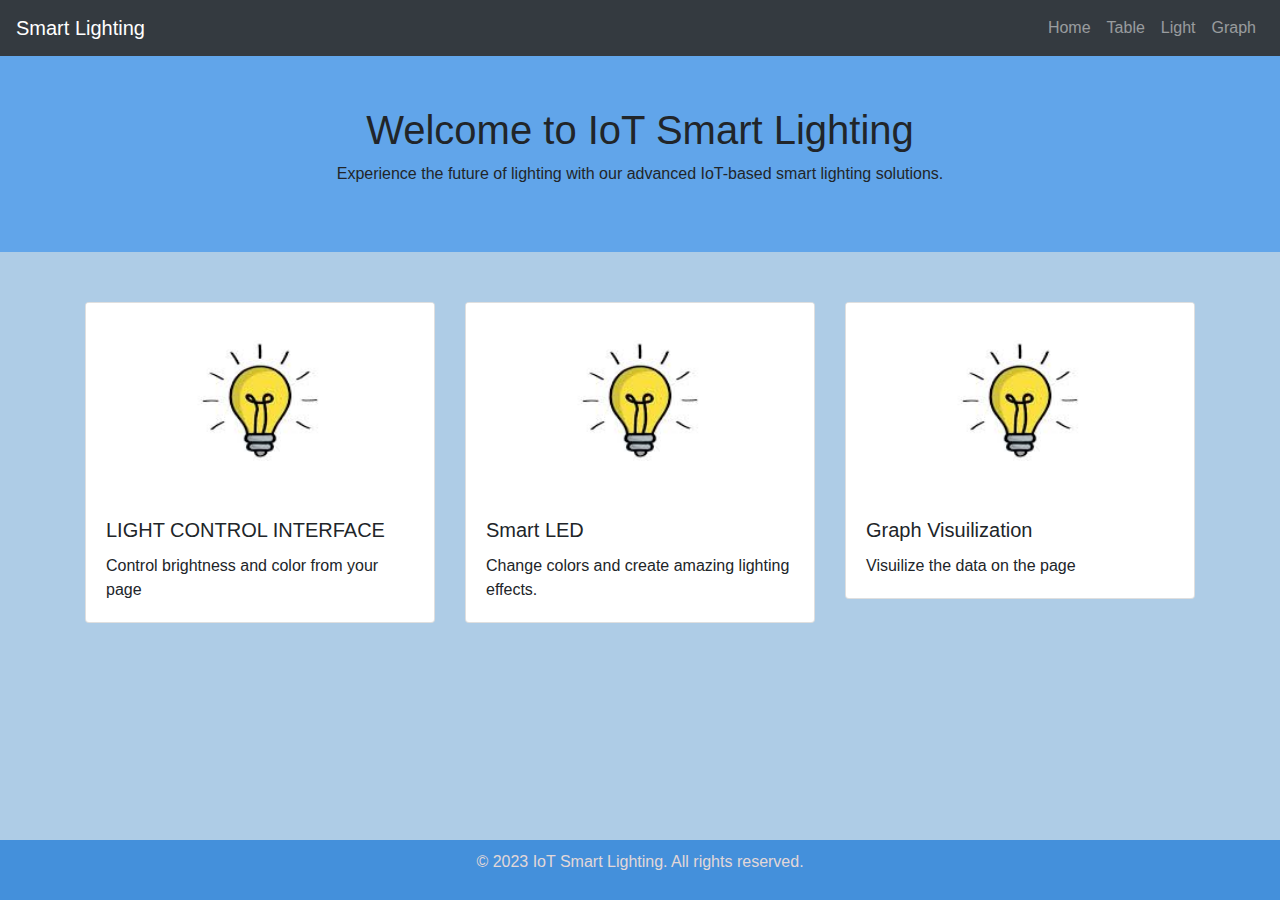
<file: index.html>
<!DOCTYPE html>
<html lang="en">

<head>
    <meta charset="UTF-8">
    <meta name="viewport" content="width=device-width, initial-scale=1.0">
    <link rel="stylesheet" href="https://stackpath.bootstrapcdn.com/bootstrap/4.3.1/css/bootstrap.min.css">
    <link rel="stylesheet" href="styles.css">
    <title>IoT Smart Lighting</title>
</head>

<body>

    <!-- Navbar -->
    <nav class="navbar navbar-expand-lg navbar-dark bg-dark">
        <a class="navbar-brand" href="#">Smart Lighting</a>
        <button class="navbar-toggler" type="button" data-toggle="collapse" data-target="#navbarNav"
            aria-controls="navbarNav" aria-expanded="false" aria-label="Toggle navigation">
            <span class="navbar-toggler-icon"></span>
        </button>
        <div class="collapse navbar-collapse" id="navbarNav">
            <ul class="navbar-nav ml-auto">
                <li class="nav-item">
                    <a class="nav-link" href="index.html">Home</a>
                </li>
                <li class="nav-item">
                    <a class="nav-link" href="table.html">Table</a>
                </li>
                <li class="nav-item">
                    <a class="nav-link" href="light.html">Light</a>
                </li>
                <li class="nav-item">
                    <a class="nav-link" href="graph.html">Graph</a>
                </li>
            </ul>
        </div>
    </nav>

    <!-- Hero Section -->
    <section class="hero">
        <div class="container text-center">
            <h1>Welcome to IoT Smart Lighting</h1>
            <p>Experience the future of lighting with our advanced IoT-based smart lighting solutions.</p>
        </div>
    </section>

    <!-- Product Cards Section -->
    <section class="products">
        <div class="container">
            <div class="row">
                <div class="col-lg-4 col-md-6">
                    <div class="card">
                        <img src="light1.jpeg" class="card-img-top" alt="Light 1">
                        <div class="card-body">
                            <h5 class="card-title">LIGHT CONTROL INTERFACE</h5>
                            <p class="card-text">Control brightness and color from your page</p>
                        </div>
                    </div>
                </div>
                <div class="col-lg-4 col-md-6">
                    <div class="card">
                        <img src="light1.jpeg" class="card-img-top" alt="Light 2">
                        <div class="card-body">
                            <h5 class="card-title">Smart LED </h5>
                            <p class="card-text">Change colors and create amazing lighting effects.</p>
                        </div>
                    </div>
                </div>
                <div class="col-lg-4 col-md-6">
                    <div class="card">
                        <img src="light1.jpeg" class="card-img-top" alt="Light 3">
                        <div class="card-body">
                            <h5 class="card-title">Graph Visuilization</h5>
                            <p class="card-text">Visuilize the data on the page</p>
                        </div>
                    </div>
                </div>
            </div>
        </div>
    </section>
    

    <!-- Footer -->
    <footer class="footer">
        <div class="container text-center">
            <p>&copy; 2023 IoT Smart Lighting. All rights reserved.</p>
        </div>
    </footer>

    <!-- Bootstrap JS and dependencies -->
    <script src="https://code.jquery.com/jquery-3.3.1.slim.min.js"></script>
    <script src="https://cdnjs.cloudflare.com/ajax/libs/popper.js/1.14.7/umd/popper.min.js"></script>
    <script src="https://stackpath.bootstrapcdn.com/bootstrap/4.3.1/js/bootstrap.min.js"></script>
</body>

</html>
</file>
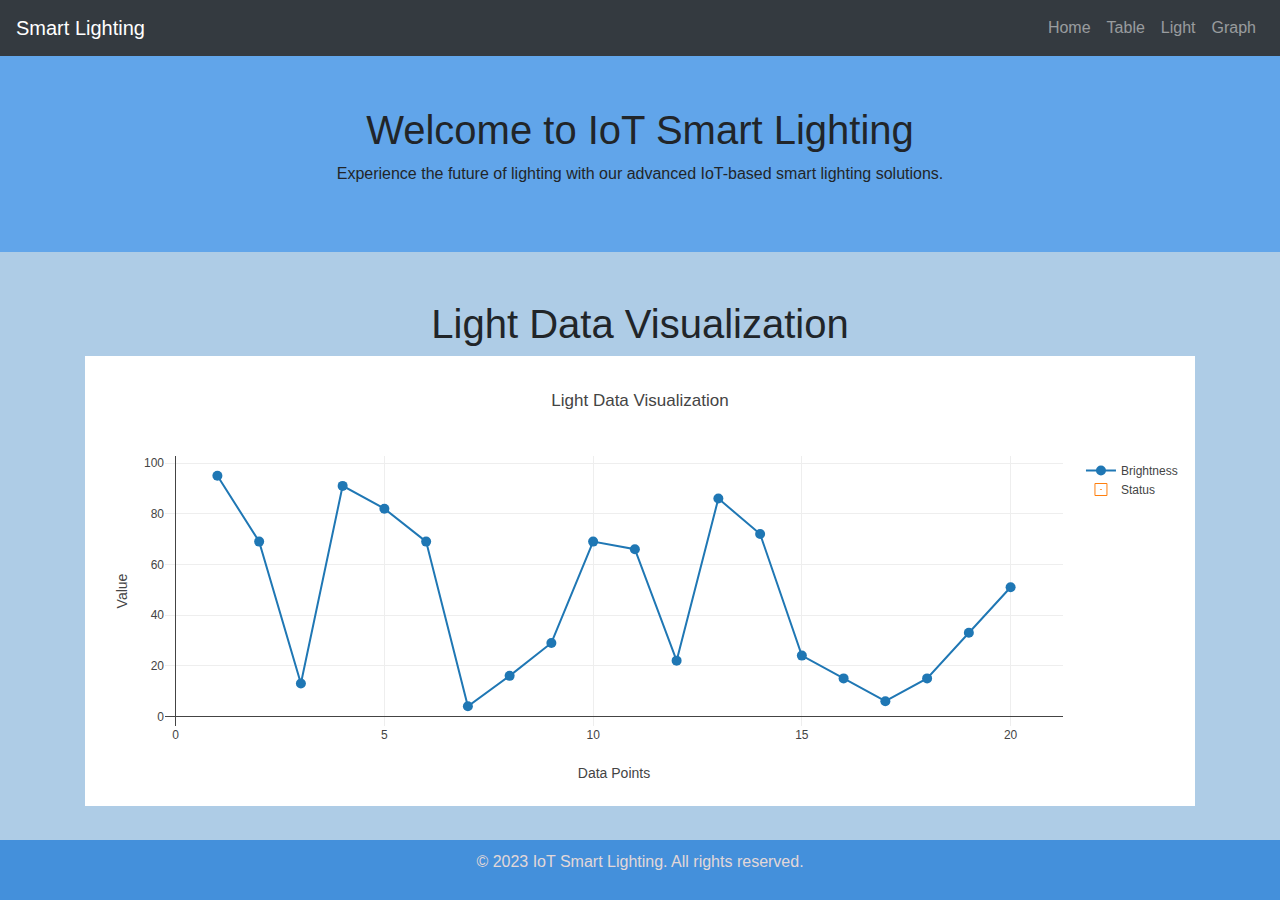
<file: graph.html>
<!DOCTYPE html>
<html lang="en">

<head>
    <meta charset="UTF-8">
    <meta name="viewport" content="width=device-width, initial-scale=1.0">
    <title>Light Data Visualization</title>
    <!-- Include Plotly.js -->
    <script src="https://cdn.plot.ly/plotly-latest.min.js"></script>
    <link rel="stylesheet" href="https://stackpath.bootstrapcdn.com/bootstrap/4.3.1/css/bootstrap.min.css">
    <link rel="stylesheet" href="styles.css">
</head>

<body>
    <!-- Navbar -->
    <nav class="navbar navbar-expand-lg navbar-dark bg-dark">
        <a class="navbar-brand" href="#">Smart Lighting</a>
        <button class="navbar-toggler" type="button" data-toggle="collapse" data-target="#navbarNav"
            aria-controls="navbarNav" aria-expanded="false" aria-label="Toggle navigation">
            <span class="navbar-toggler-icon"></span>
        </button>
        <div class="collapse navbar-collapse" id="navbarNav">
            <ul class="navbar-nav ml-auto">
                <li class="nav-item">
                    <a class="nav-link" href="index.html">Home</a>
                </li>
                <li class="nav-item">
                    <a class="nav-link" href="table.html">Table</a>
                </li>
                <li class="nav-item">
                    <a class="nav-link" href="light.html">Light</a>
                </li>
                <li class="nav-item">
                    <a class="nav-link" href="graph.html">Graph</a>
                </li>
            </ul>
        </div>
    </nav>
    <section class="hero">
        <div class="container text-center">
            <h1>Welcome to IoT Smart Lighting</h1>
            <p>Experience the future of lighting with our advanced IoT-based smart lighting solutions.</p>
        </div>
    </section>
    <div class="container">
        <h1 class="text-center mt-5">Light Data Visualization</h1>
        <div id="plot"></div>
    </div>

     <!-- Footer -->
     <footer class="footer">
        <div class="container text-center">
            <p>&copy; 2023 IoT Smart Lighting. All rights reserved.</p>
        </div>
    </footer>

    <!-- Bootstrap JS and dependencies -->
    <script src="graph.js"></script>
    <script src="https://code.jquery.com/jquery-3.3.1.slim.min.js"></script>
    <script src="https://cdnjs.cloudflare.com/ajax/libs/popper.js/1.14.7/umd/popper.min.js"></script>
    <script src="https://stackpath.bootstrapcdn.com/bootstrap/4.3.1/js/bootstrap.min.js"></script>
</body>

</html>
</file>
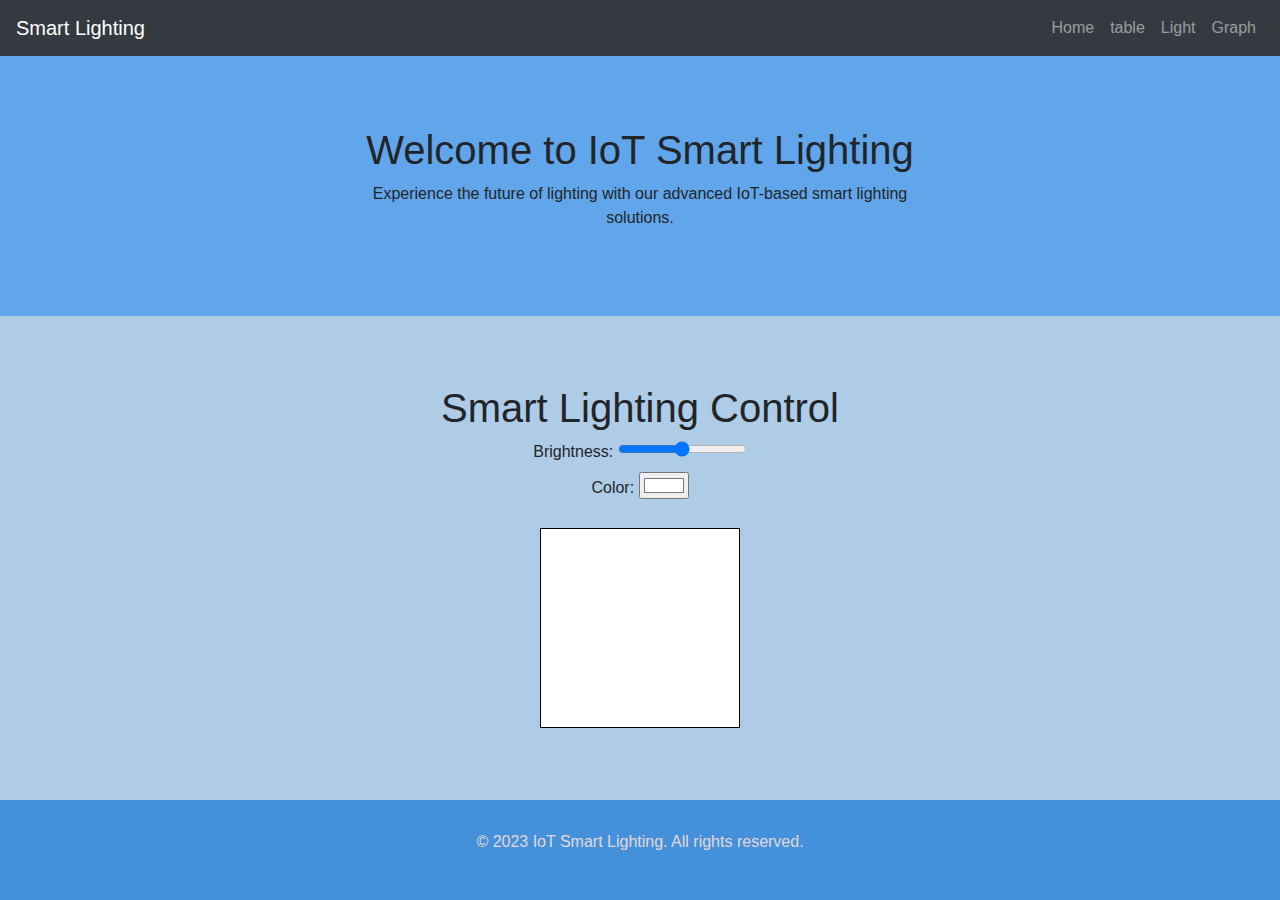
<file: light.html>
<!DOCTYPE html>
<html lang="en">

<head>
    <meta charset="UTF-8">
    <meta name="viewport" content="width=device-width, initial-scale=1.0">
    <link rel="stylesheet" href="https://stackpath.bootstrapcdn.com/bootstrap/4.3.1/css/bootstrap.min.css">
    <link rel="stylesheet" href="light.css">
    <link rel="stylesheet" href="styles.css">
    <title>Smart Lighting Control</title>
</head>
 <!-- Navbar -->
 <nav class="navbar navbar-expand-lg navbar-dark bg-dark">
    <a class="navbar-brand" href="#">Smart Lighting</a>
    <button class="navbar-toggler" type="button" data-toggle="collapse" data-target="#navbarNav"
        aria-controls="navbarNav" aria-expanded="false" aria-label="Toggle navigation">
        <span class="navbar-toggler-icon"></span>
    </button>
    <div class="collapse navbar-collapse" id="navbarNav">
        <ul class="navbar-nav ml-auto">
            <li class="nav-item">
                <a class="nav-link" href="index.html">Home</a>
            </li>
            <li class="nav-item">
                <a class="nav-link" href="table.html">table</a>
            </li>
            <li class="nav-item">
                <a class="nav-link" href="light.html">Light</a>
            </li>
            <li class="nav-item">
                <a class="nav-link" href="graph.html">Graph</a>
            </li>
        </ul>
    </div>
</nav>
<section class="hero">
    <div class="container text-center">
        <h1>Welcome to IoT Smart Lighting</h1>
        <p>Experience the future of lighting with our advanced IoT-based smart lighting solutions.</p>
    </div>
</section>

<body>
    <div class="container">
        <h1 class="text-center mt-5">Smart Lighting Control</h1>
        <div class="controls">
            <label for="brightness">Brightness:</label>
            <input type="range" id="brightness" min="0" max="100" value="50">
            <br>
            <label for="color">Color:</label>
            <input type="color" id="color" value="#ffffff">
        </div>
        <div class="light-box" id="light-box"></div>
    </div>
    <script src="light.js"></script>
    <!-- Footer -->
    <footer class="footer">
        <div class="container text-center">
            <p>&copy; 2023 IoT Smart Lighting. All rights reserved.</p>
        </div>
    </footer>

    <!-- Bootstrap JS and dependencies -->
    <script src="https://code.jquery.com/jquery-3.3.1.slim.min.js"></script>
    <script src="https://cdnjs.cloudflare.com/ajax/libs/popper.js/1.14.7/umd/popper.min.js"></script>
    <script src="https://stackpath.bootstrapcdn.com/bootstrap/4.3.1/js/bootstrap.min.js"></script>
</body>
</body>

</html>
</file>
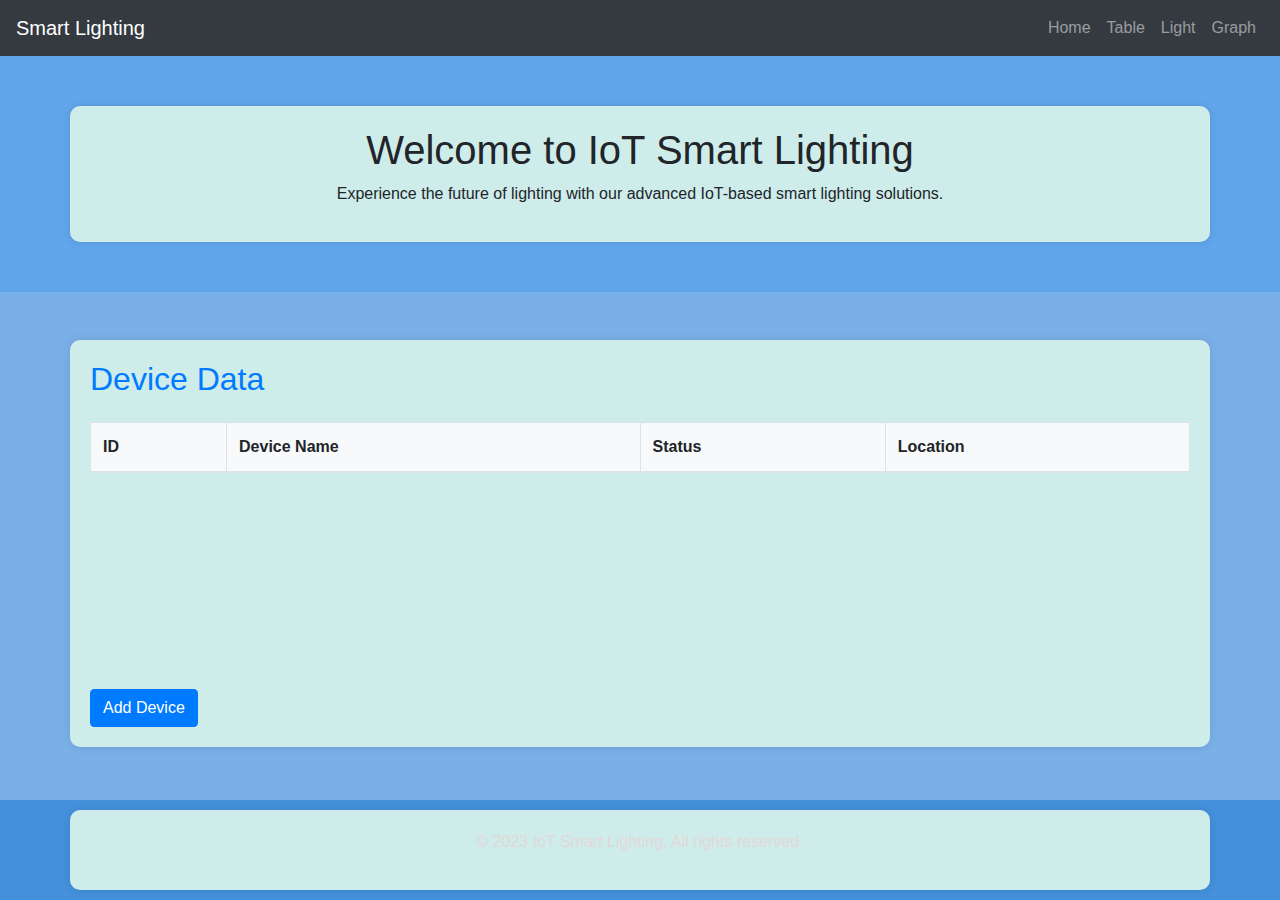
<file: table.html>
<!DOCTYPE html>
<html lang="en">

<head>
    <meta charset="UTF-8">
    <meta name="viewport" content="width=device-width, initial-scale=1.0">
    <link rel="stylesheet" href="https://stackpath.bootstrapcdn.com/bootstrap/4.3.1/css/bootstrap.min.css">
    <link rel="stylesheet" href="styles.css">
    <title>Device Data Table</title>
    <link rel="stylesheet" href="tablestyles.css">
</head>

<body>
    <!-- Navbar -->
    <nav class="navbar navbar-expand-lg navbar-dark bg-dark">
        <a class="navbar-brand" href="#">Smart Lighting</a>
        <button class="navbar-toggler" type="button" data-toggle="collapse" data-target="#navbarNav"
            aria-controls="navbarNav" aria-expanded="false" aria-label="Toggle navigation">
            <span class="navbar-toggler-icon"></span>
        </button>
        <div class="collapse navbar-collapse" id="navbarNav">
            <ul class="navbar-nav ml-auto">
                <li class="nav-item">
                    <a class="nav-link" href="index.html">Home</a>
                </li>
                <li class="nav-item">
                    <a class="nav-link" href="table.html">Table</a>
                </li>
                <li class="nav-item">
                    <a class="nav-link" href="light.html">Light</a>
                </li>
                <li class="nav-item">
                    <a class="nav-link" href="graph.html">Graph</a>
                </li>
            </ul>
        </div>
    </nav>

    <!-- Hero Section -->
    <section class="hero">
        <div class="container text-center">
            <h1>Welcome to IoT Smart Lighting</h1>
            <p>Experience the future of lighting with our advanced IoT-based smart lighting solutions.</p>
        </div>
    </section>

    <!-- Content Goes Here -->
    <div class="container mt-5">
        <h2 class="mb-4">Device Data</h2>
        <table id="data-table" class="table table-bordered">
            <thead>
                <tr>
                    <th>ID</th>
                    <th>Device Name</th>
                    <th>Status</th>
                    <th>Location</th>
                </tr>
            </thead>
            <tbody>
                <!-- Data will be dynamically added here using JavaScript -->
            </tbody>
        </table>

        <!-- Add Device Button -->
        <button id="add-btn" class="btn btn-primary">Add Device</button>
    </div>

    <!-- Footer -->
    <footer class="footer">
        <div class="container text-center">
            <p>&copy; 2023 IoT Smart Lighting. All rights reserved.</p>
        </div>
    </footer>

    <!-- Bootstrap JS and dependencies -->
    <script src="https://code.jquery.com/jquery-3.3.1.slim.min.js"></script>
    <script src="https://cdnjs.cloudflare.com/ajax/libs/popper.js/1.14.7/umd/popper.min.js"></script>
    <script src="https://stackpath.bootstrapcdn.com/bootstrap/4.3.1/js/bootstrap.min.js"></script>

    <!-- JavaScript for Dynamic Data -->
    <script src="script.js"></script>
</body>

</html>
</file>
<file: styles.css>
body {
    font-family: Arial, sans-serif;
    background-color: #aecce6;
}

.hero {
    background-color: #61a5ea;
    padding: 50px 0;
}

.products {
    padding: 50px 0;
}

.card {
    margin-bottom: 30px;
}

.footer {
    background-color: #4490db;
    color: rgb(226, 216, 216);
    padding: 10px 0;
    position: fixed;
    bottom: 0;
    width: 100%;
}
</file>
<file: light.css>
body {
    font-family: Arial, sans-serif;
    background-color: #f8f9fa;
}

.container {
    max-width: 600px;
    margin: 0 auto;
    text-align: center;
    padding: 20px;
}

.controls {
    margin-bottom: 20px;
}

.light-box {
    width: 200px;
    height: 200px;
    background-color: #ffffff;
    border: 1px solid #000000;
    margin: 0 auto;
}
</file>
<file: tablestyles.css>
body {
    font-family: Arial, sans-serif;
    background-color: #79b0e7;
}

.container {
    background-color: #ceece9;
    padding: 20px;
    border-radius: 10px;
    box-shadow: 0 0 10px rgba(0, 0, 0, 0.1);
}

h2 {
    color: #007bff;
}

.table {
    width: 100%;
    margin-bottom: 1rem;
    color: #212529;
}

.table th,
.table td {
    padding: 0.75rem;
    vertical-align: top;
    border-top: 1px solid #a7c9eb;
}

.table thead th {
    vertical-align: bottom;
    border-bottom: 2px solid #dee2e6;
    background-color: #77e197;
}

.table tbody + tbody {
    border-top: 2px solid #83eeba;
}

.table-bordered {
    border: 1px solid #5980a8;
}

.table-bordered th,
.table-bordered td {
    border: 1px solid #dee2e6;
}

.table-bordered thead th,
.table-bordered thead td {
    border-bottom-width: 2px;
}

.table-striped tbody tr:nth-of-type(odd) {
    background-color: rgba(0, 123, 255, 0.1);
}

.table-hover tbody tr:hover {
    background-color: rgba(201, 171, 126, 0.15);
}

@media (max-width: 575.98px) {
    .table-responsive-sm {
        display: block;
        width: 100%;
        overflow-x: auto;
        -webkit-overflow-scrolling: touch;
    }

    .table-responsive-sm > .table-bordered {
        border: 0;
    }
}

/* tablestyles.css */

#data-table tbody {
    height: 200px; /* Set the desired height for the table body */
    overflow-y: scroll; /* Enable vertical scrolling for the table body */
}

#data-table thead th {
    position: sticky;
    top: 0;
    background-color: #f8f9fa;
    z-index: 1;
}

/* Additional styles for your table can be added here */
</file>
